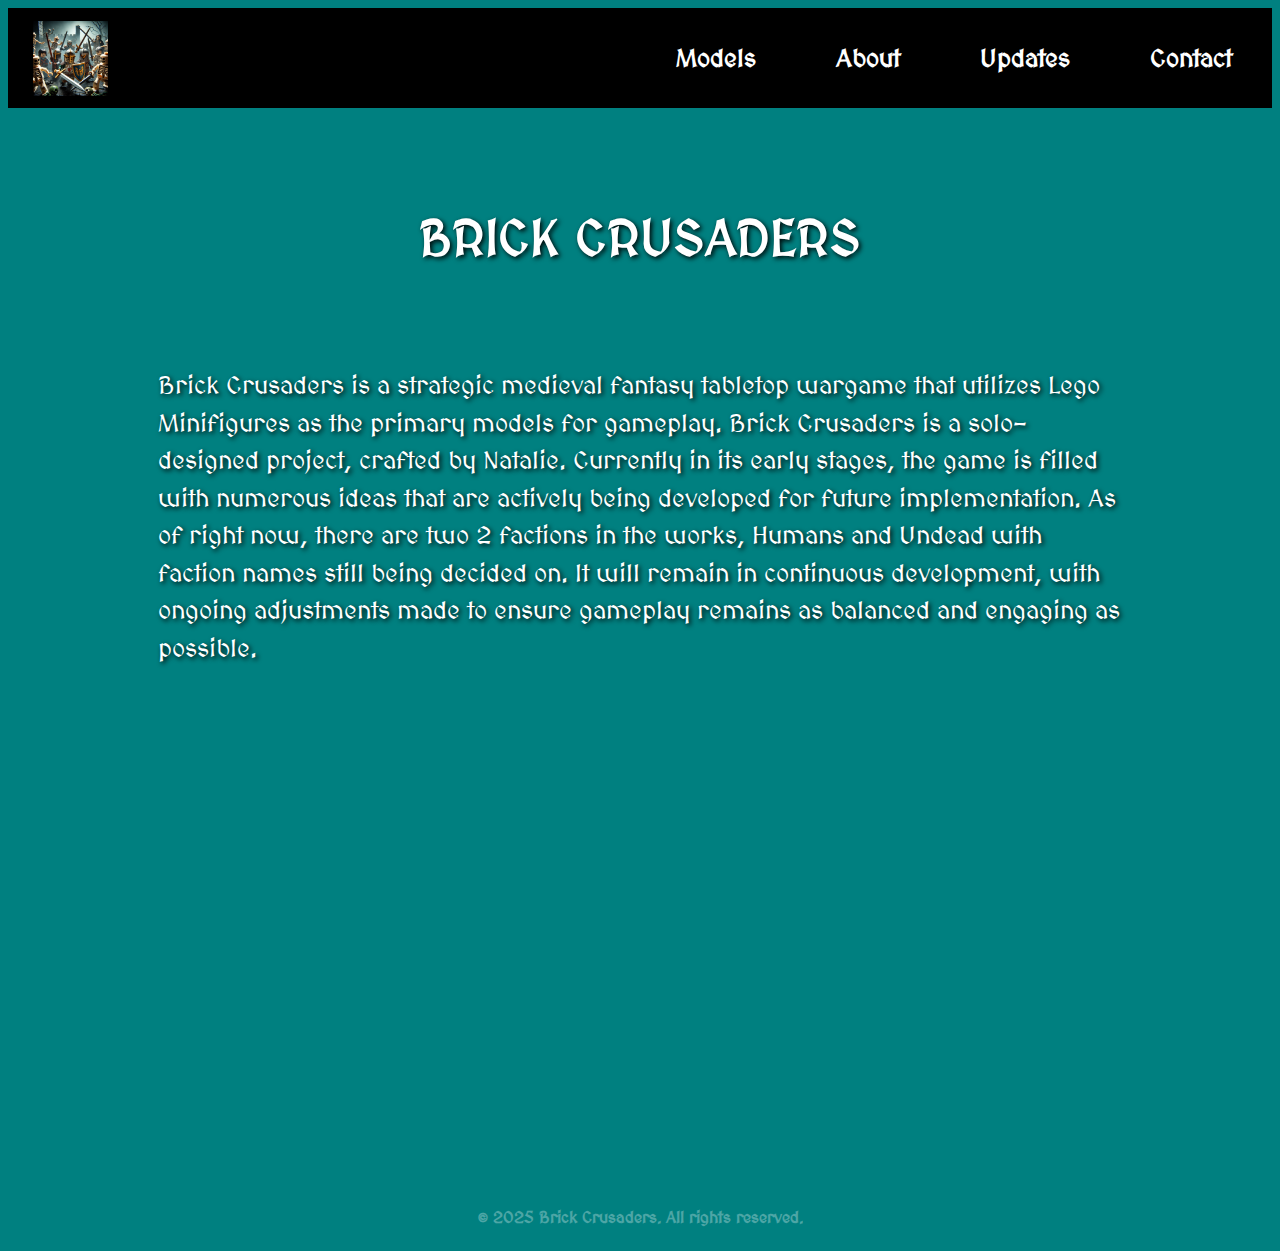
<file: index.html>
<!DOCTYPE html>
<html lang="en">
<head>
    <meta charset="UTF-8">
    <meta name="viewport" content="width=device-width, initial-scale=1.0">
    <title>Brick Crusaders</title>
    <link rel="stylesheet" href="style.css">
    <link rel="icon" href="images/favicon.png" type="images/png">
    <link rel="preconnect" href="https://fonts.googleapis.com">
    <link rel="preconnect" href="https://fonts.gstatic.com" crossorigin>
    <link href="https://fonts.googleapis.com/css2?family=MedievalSharp&display=swap" rel="stylesheet">
</head>
<body>
    <header>
        <nav>
            <a href="index.html">
                <img src="images/logo.png" alt="Logo" class="logo">
            </a>
            <ul class="navbar">
                <li><a href="models.html">Models</a></li>
                <li><a href="about.html">About</a></li>
                <li><a href="updates.html">Updates</a></li>
                <li><a href="contact.html">Contact</a></li>
            </ul>            
        </nav>
    </header>

    <main>

<!-- MAIN -->
        <section>
            <div class="overview">
                <h1>BRICK CRUSADERS</h1>
                <p>Brick Crusaders is a strategic medieval fantasy tabletop wargame that utilizes Lego Minifigures as the primary models for gameplay.
                    Brick Crusaders is a solo-designed project, crafted by Natalie. Currently in its early stages, the game is filled with numerous ideas that are actively being developed for future implementation.
                    As of right now, there are two 2 factions in the works, Humans and Undead with faction names still being decided on.
                    It will remain in continuous development, with ongoing adjustments made to ensure gameplay remains as balanced and engaging as possible.
                 </p>            
            </div>
        </section>

    <!--Needs Work-->
    <footer>
        <p>&copy; 2025 Brick Crusaders. All rights reserved.</p>
    </footer>
</body>
</html>


<!--WEB DESIGN IDEAS BELOW-->

<!--Add A Suggestions Page
    Maybe Move Sections To Seperate Pages
    Faction Names -
    The Argent Order
    Scourgebourne
</file>
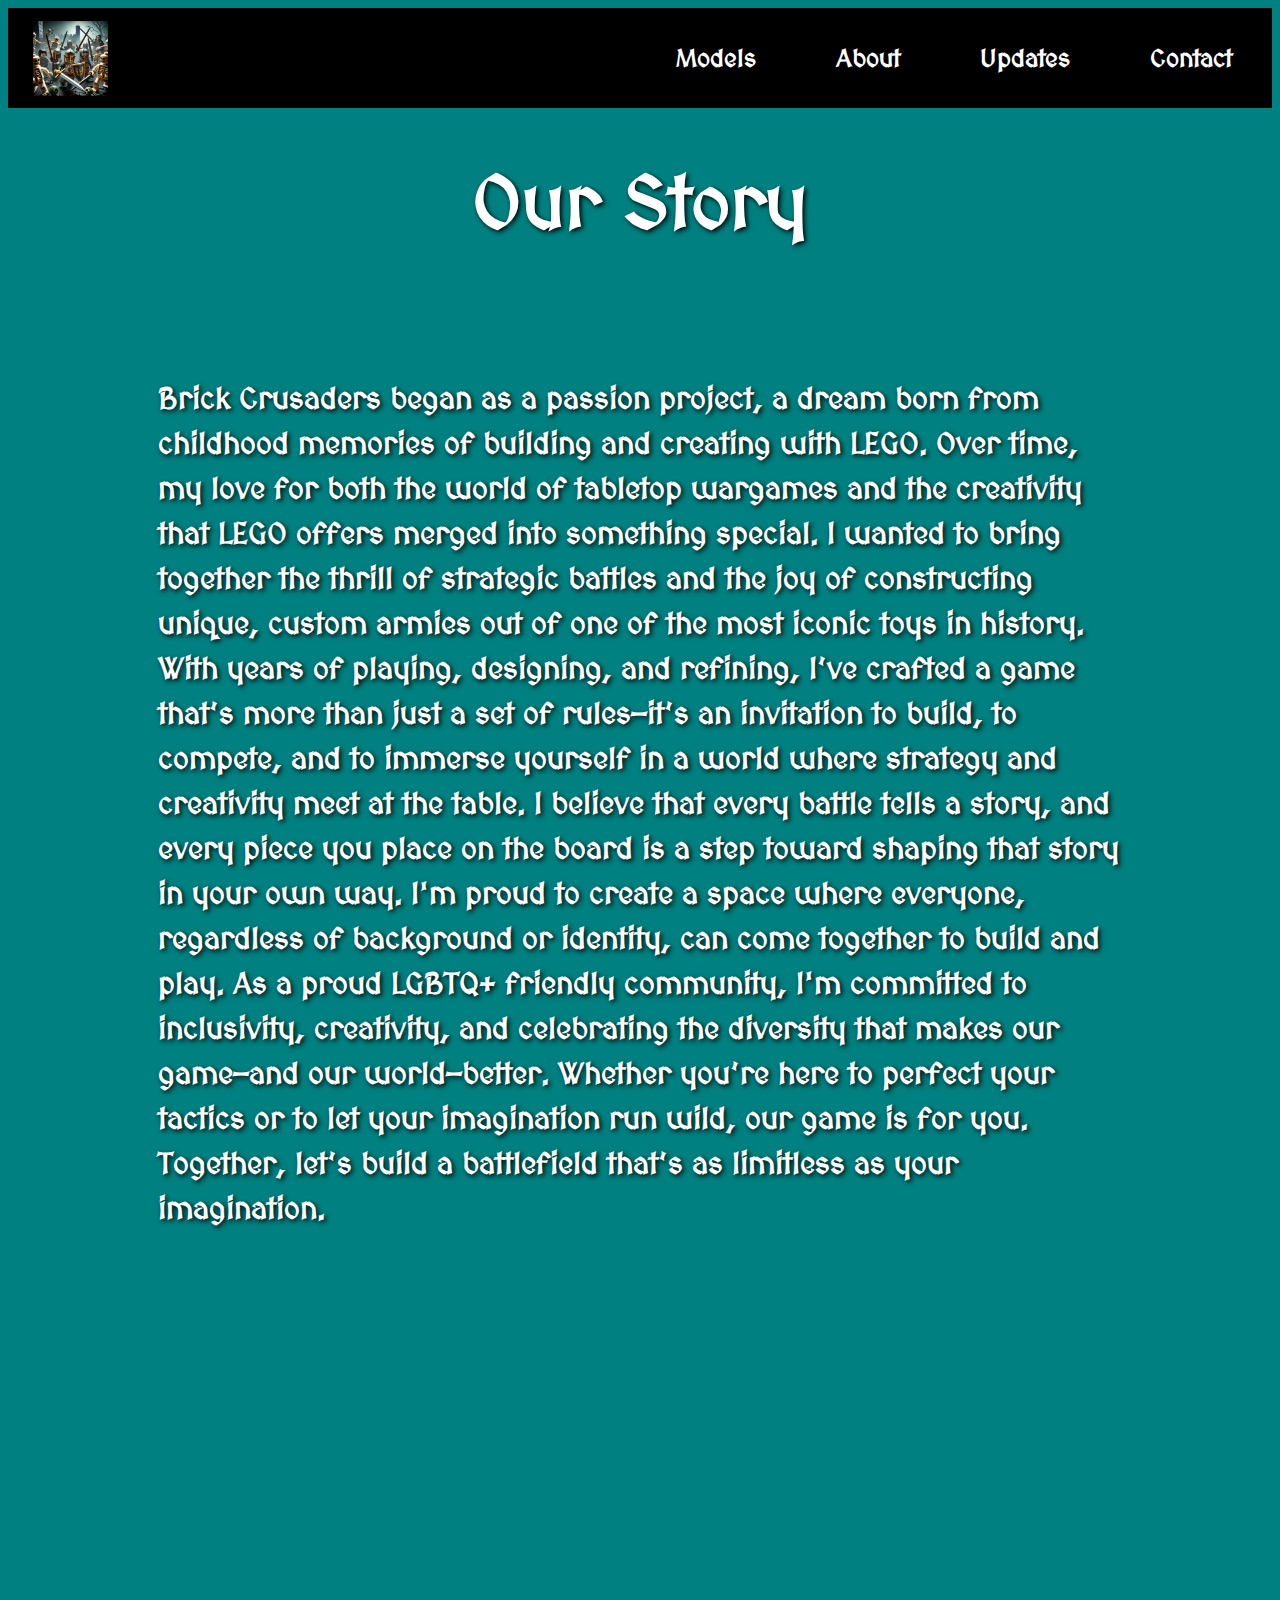
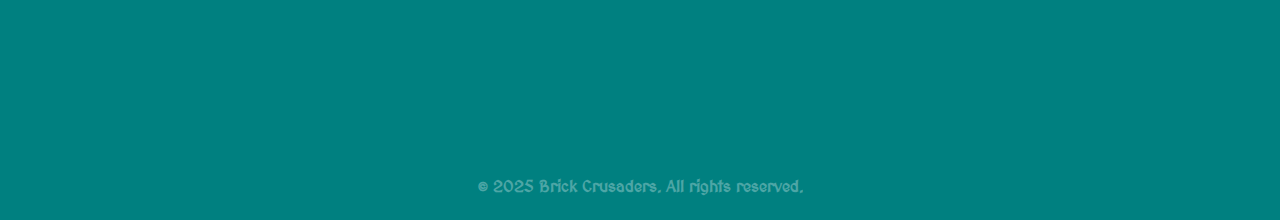
<file: about.html>
<!DOCTYPE html>
<html lang="en">
<head>
    <meta charset="UTF-8">
    <meta name="viewport" content="width=device-width, initial-scale=1.0">
    <link rel="stylesheet" href="style.css">
    <link rel="icon" href="images/favicon.png" type="images/png">
    <link rel="preconnect" href="https://fonts.googleapis.com">
    <link rel="preconnect" href="https://fonts.gstatic.com" crossorigin>
    <link href="https://fonts.googleapis.com/css2?family=MedievalSharp&display=swap" rel="stylesheet">
    <title>About</title>
</head>
<body>
    <header>
        <nav>
            <a href="index.html">
                <img src="images/logo.png" alt="Logo" class="logo">
            </a>            
            <ul class="navbar">
                <li><a href="models.html">Models</a></li>
                <li><a href="about.html">About</a></li>
                <li><a href="updates.html">Updates</a></li>
                <li><a href="contact.html">Contact</a></li>
            </ul>            
        </nav>
    </header>
    
<!-- MAIN -->

    <main>
        <section class="about-section">
            <div class="about">
                <h1>Our Story</h1>
                <p>
                    Brick Crusaders began as a passion project, a dream born from childhood memories of building and creating with LEGO. Over time, my love for both the world of tabletop wargames and the creativity that LEGO offers merged into something special. I wanted to bring together the thrill of strategic battles and the joy of constructing unique, custom armies out of one of the most iconic toys in history.
                    With years of playing, designing, and refining, I’ve crafted a game that’s more than just a set of rules—it’s an invitation to build, to compete, and to immerse yourself in a world where strategy and creativity meet at the table. I believe that every battle tells a story, and every piece you place on the board is a step toward shaping that story in your own way.
                    I'm proud to create a space where everyone, regardless of background or identity, can come together to build and play. As a proud LGBTQ+ friendly community, I'm committed to inclusivity, creativity, and celebrating the diversity that makes our game—and our world—better.
                    Whether you’re here to perfect your tactics or to let your imagination run wild, our game is for you. Together, let’s build a battlefield that’s as limitless as your imagination.
                </p>
            </div>
        </section>
    </main>
    <footer>
        <p>&copy; 2025 Brick Crusaders. All rights reserved.</p>
    </footer>
</body>
</html>
</file>
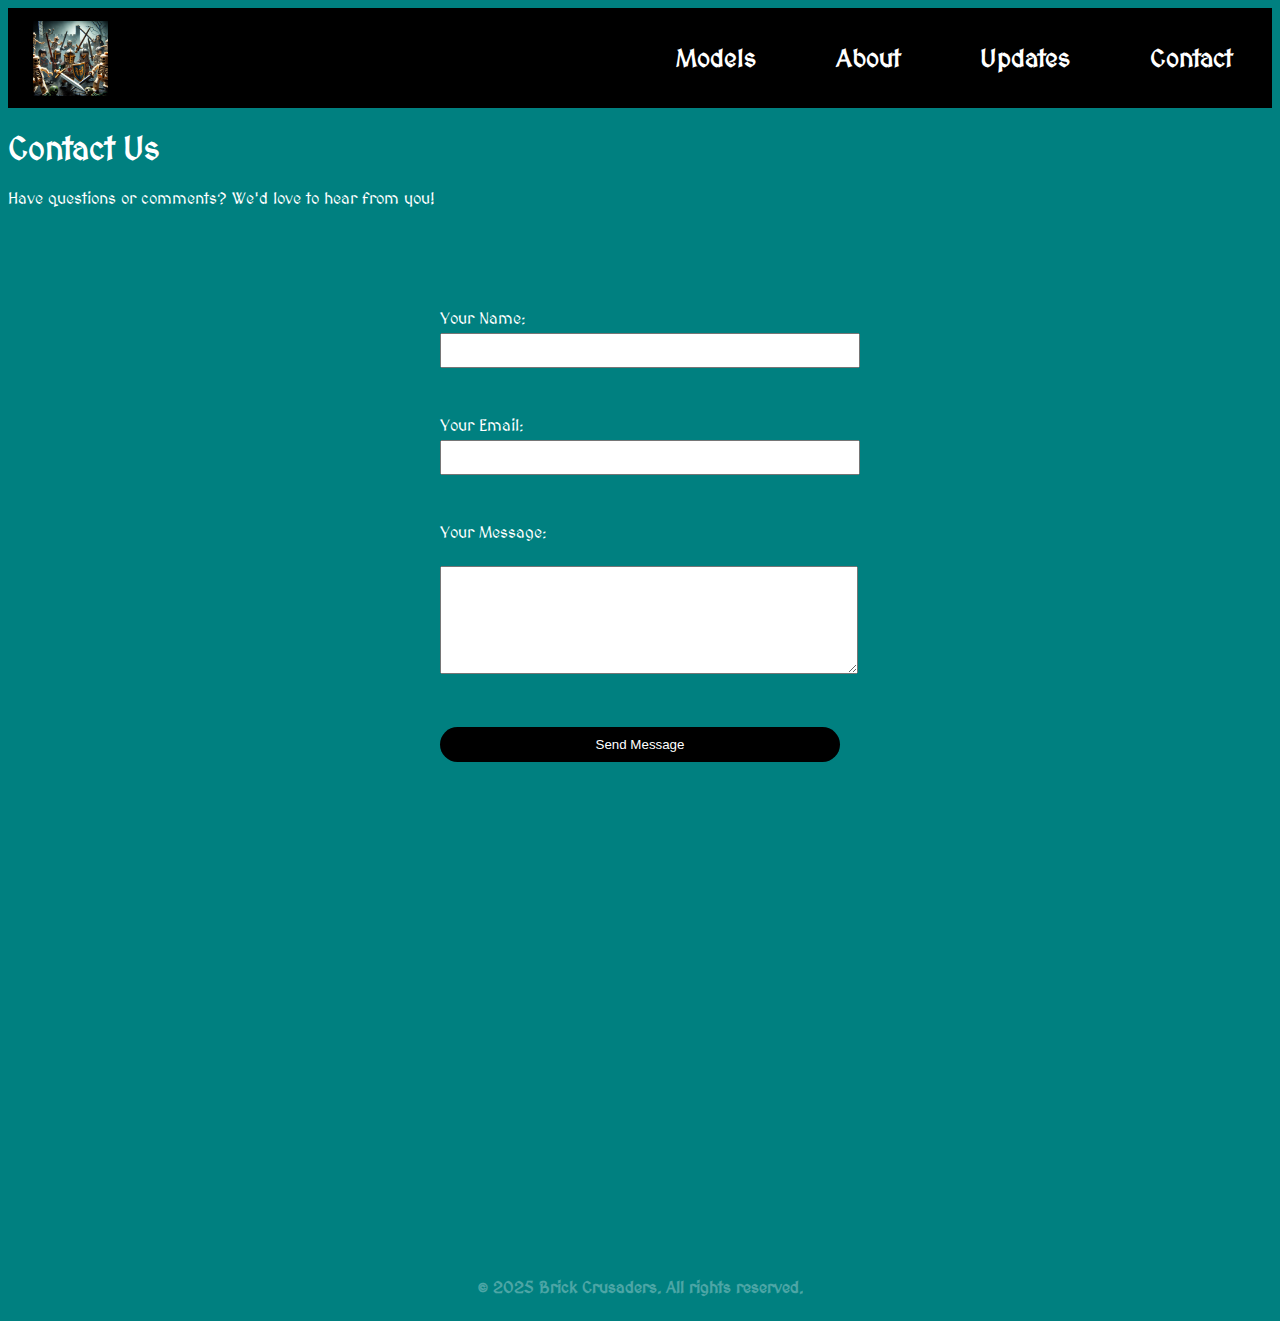
<file: contact-test.html>
<!DOCTYPE html>
<html lang="en">
<head>
    <meta charset="UTF-8">
    <meta name="viewport" content="width=device-width, initial-scale=1.0">
    <title>Brick Crusaders</title>
    <link rel="stylesheet" href="style.css">
    <link rel="icon" href="favicon.png" type="images/png">
    <link rel="preconnect" href="https://fonts.googleapis.com">
    <link rel="preconnect" href="https://fonts.gstatic.com" crossorigin>
    <link href="https://fonts.googleapis.com/css2?family=MedievalSharp&display=swap" rel="stylesheet">
</head>
<body>
    <header>
        <nav>
            <a href="index.html">
                <img src="images/logo.png" alt="Logo" class="logo">
            </a>
            <ul class="navbar">
                <li><a href="models.html">Models</a></li>
                <li><a href="about.html">About</a></li>
                <li><a href="updates.html">Updates</a></li>
                <li><a href="contact.html">Contact</a></li>
            </ul>            
        </nav>
    </header>

    <main>

<!-- CONTACT -->

    <body>
        <h1>Contact Us</h1>
        <p>Have questions or comments? We'd love to hear from you!</p>

        <form action="https://formsubmit.co/info.brickcrusaders@gmail.com" method="POST">
                <label for="name">Your Name:</label>
                <input type="text" id="name" name="name" required><br><br>

                <label for="email">Your Email:</label>
                <input type="email" id="email" name="email" required><br><br>

                <label for="message">Your Message:</label><br>
                <textarea id="message" name="message" rows="6" cols="50" required></textarea><br><br>

                <input type="hidden" name="_next" value="https://yourwebsite.com/thankyou.html">
                <input type="hidden" name="_captcha" value="false">

                <button type="submit">Send Message</button>
            </form>
        </body>
    </main>

<!--Needs Work-->
    <footer>
        <p>&copy; 2025 Brick Crusaders. All rights reserved.</p>
    </footer>
</body>
</html>
</file>
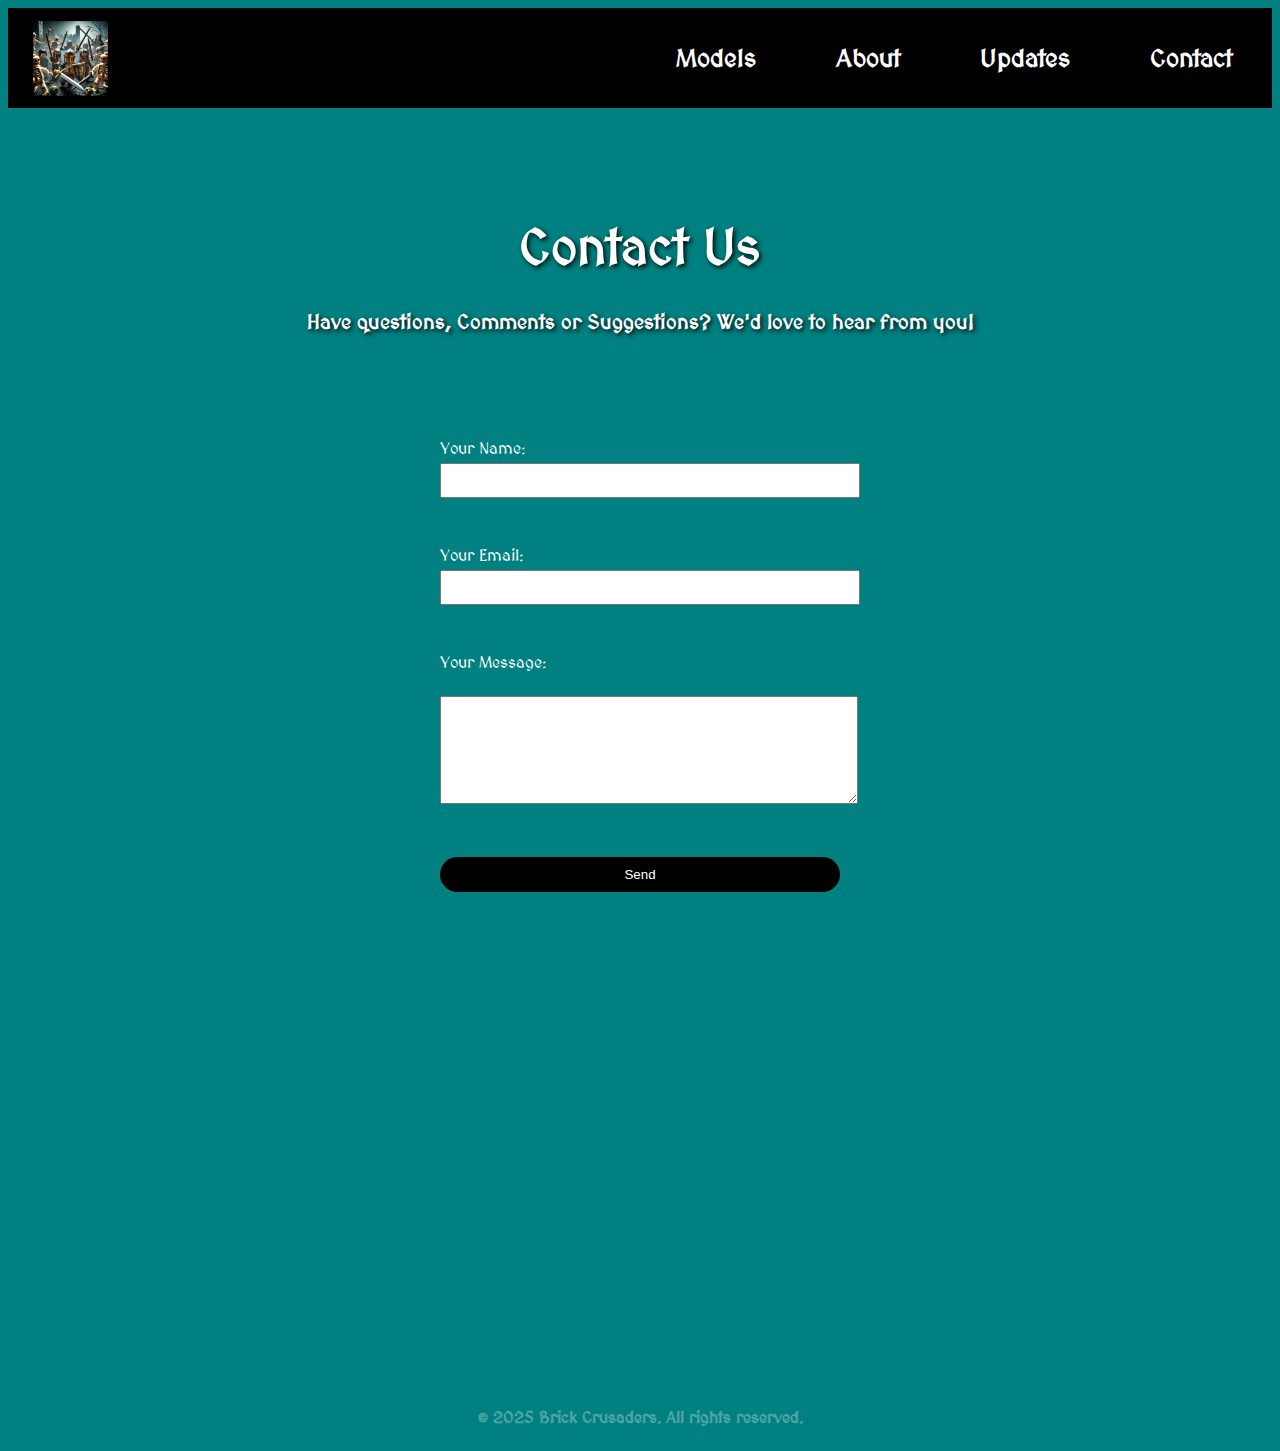
<file: contact.html>
<!DOCTYPE html>
<html lang="en">
<head>
    <meta charset="UTF-8">
    <meta name="viewport" content="width=device-width, initial-scale=1.0">
    <title>Brick Crusaders</title>
    <link rel="stylesheet" href="style.css">
    <link rel="icon" href="favicon.png" type="images/png">
    <link rel="preconnect" href="https://fonts.googleapis.com">
    <link rel="preconnect" href="https://fonts.gstatic.com" crossorigin>
    <link href="https://fonts.googleapis.com/css2?family=MedievalSharp&display=swap" rel="stylesheet">
</head>
<body>
    <header>
        <nav>
            <a href="index.html">
                <img src="images/logo.png" alt="Logo" class="logo">
            </a>
            <ul class="navbar">
                <li><a href="models.html">Models</a></li>
                <li><a href="about.html">About</a></li>
                <li><a href="updates.html">Updates</a></li>
                <li><a href="contact.html">Contact</a></li>
            </ul>            
        </nav>
    </header>

    <main>

<!-- CONTACT -->

    <body>
        <section class="contact-wrapper">
            <div class="contact-content">
                <h1>Contact Us</h1>
                <p>Have questions, Comments or Suggestions? We'd love to hear from you!</p>
            </div>
        </section>    

        <form action="https://formsubmit.co/14d27760f1e2f77b795ef99d7445b547" method="POST">
                <label for="name">Your Name:</label>
                <input type="text" id="name" name="name" required><br><br>

                <label for="email">Your Email:</label>
                <input type="email" id="email" name="email" required><br><br>

                <label for="message">Your Message:</label><br>
                <textarea id="message" name="message" rows="6" cols="50" required></textarea><br><br>

                <input type="hidden" name="_next" value="https://natalier89.github.io/personal-web-design/index.html">
                <input type="hidden" name="_captcha" value="false">

                <button type="submit">Send</button>
            </form>
        </body>
    </main>

<!--Needs Work-->
    <footer>
        <p>&copy; 2025 Brick Crusaders. All rights reserved.</p>
    </footer>
</body>
</html>


<!-- USED FORMSUBMIT -->
</file>
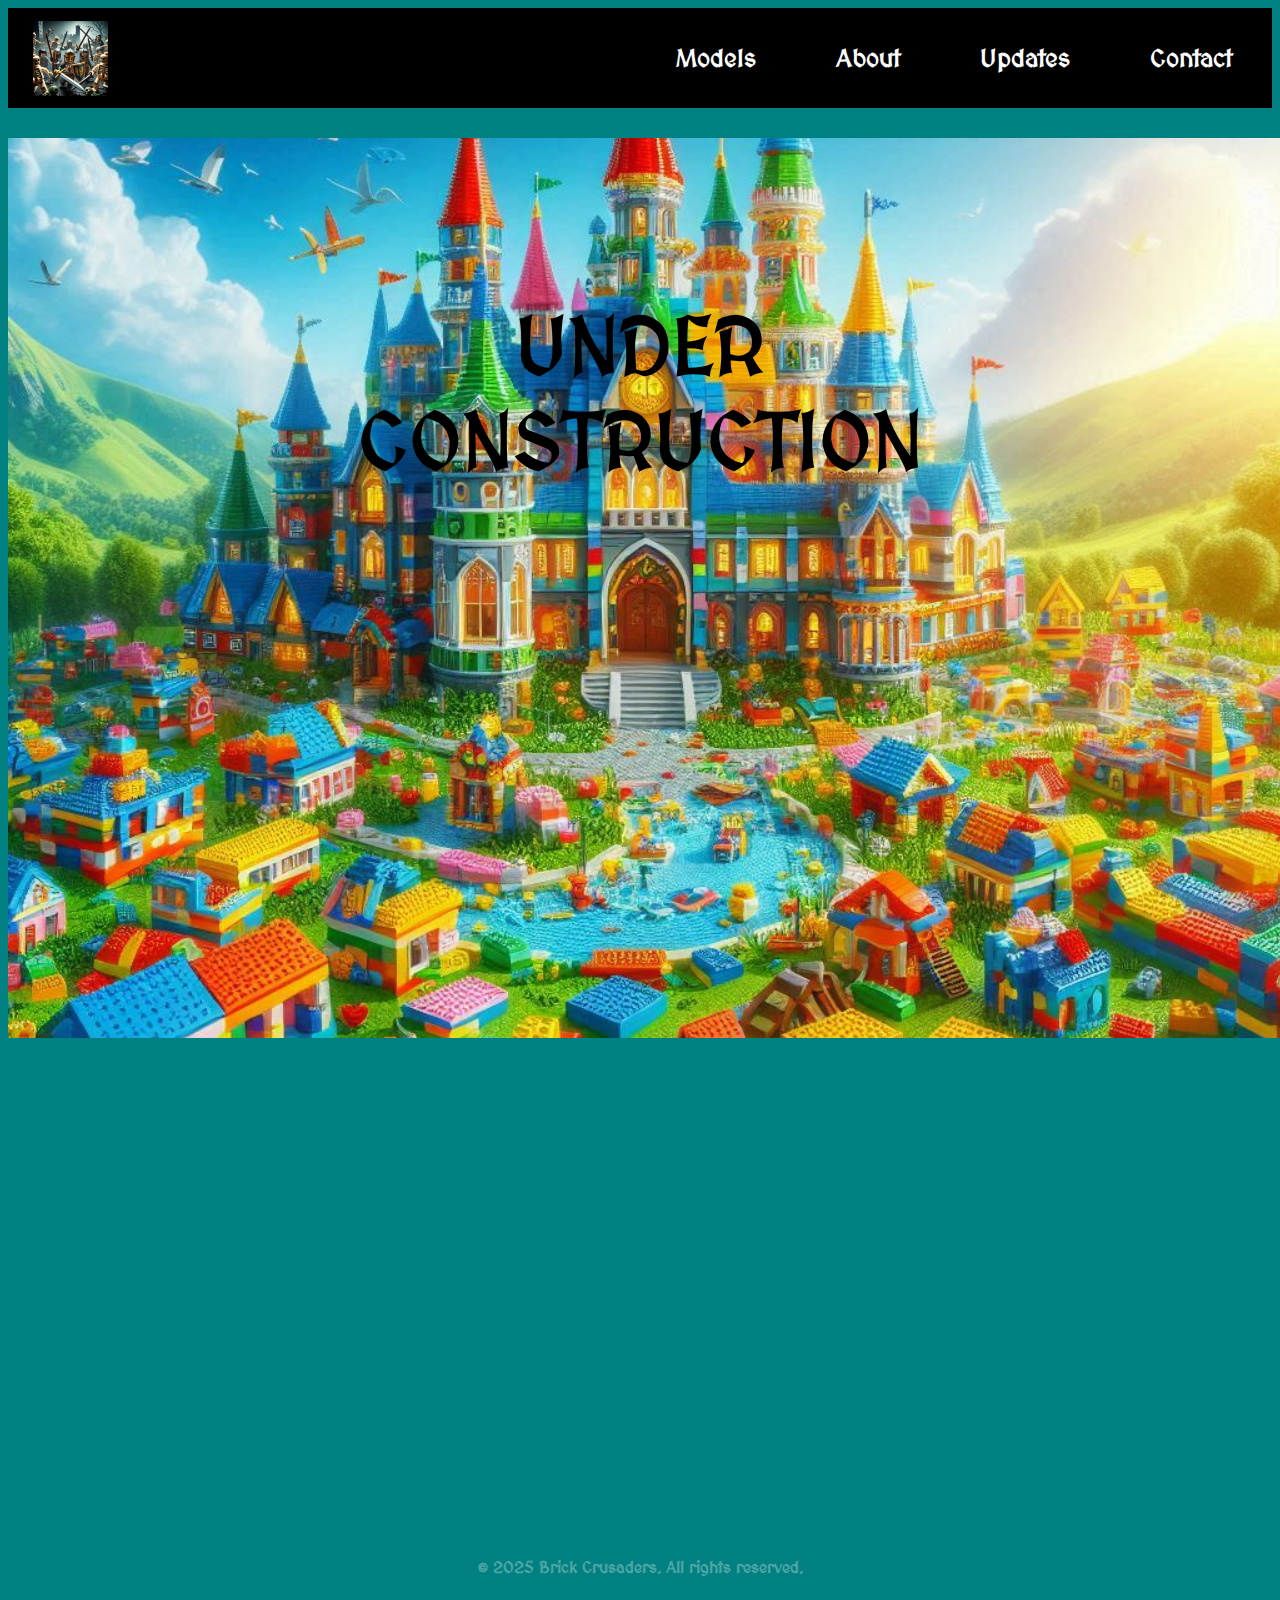
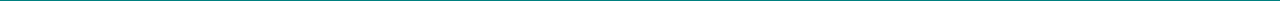
<file: models.html>
<!DOCTYPE html>
<html lang="en">
<head>
    <meta charset="UTF-8">
    <meta name="viewport" content="width=device-width, initial-scale=1.0">
    <link rel="stylesheet" href="style.css">
    <link rel="icon" href="images/favicon.png" type="images/png">
    <link rel="preconnect" href="https://fonts.googleapis.com">
    <link rel="preconnect" href="https://fonts.gstatic.com" crossorigin>
    <link href="https://fonts.googleapis.com/css2?family=MedievalSharp&display=swap" rel="stylesheet">
    <title>Models</title>
</head>

<!-- NAVBAR-->
<body>
    <header>
        <nav>
            <a href="index.html">
                <img src="images/logo.png" alt="Logo" class="logo">
            </a>
            <ul class="navbar">
                <li><a href="models.html">Models</a></li>
                <li><a href="about.html">About</a></li>
                <li><a href="updates.html">Updates</a></li>
                <li><a href="contact.html">Contact</a></li>
            </ul>            
        </nav>
    </header>
    
<!-- MAIN -->

    <main>
        <section lass="construction-section">
            <div class="construction-wrapper">
                <h1 class="construction-text">UNDER CONSTRUCTION</h1>
                <img src="images/underconstruction.png" class="underconstruction">
            </div>
        </section>
    </main>
    <footer>
        <p>&copy; 2025 Brick Crusaders. All rights reserved.</p>
    </footer>
</body>
</html>
</file>
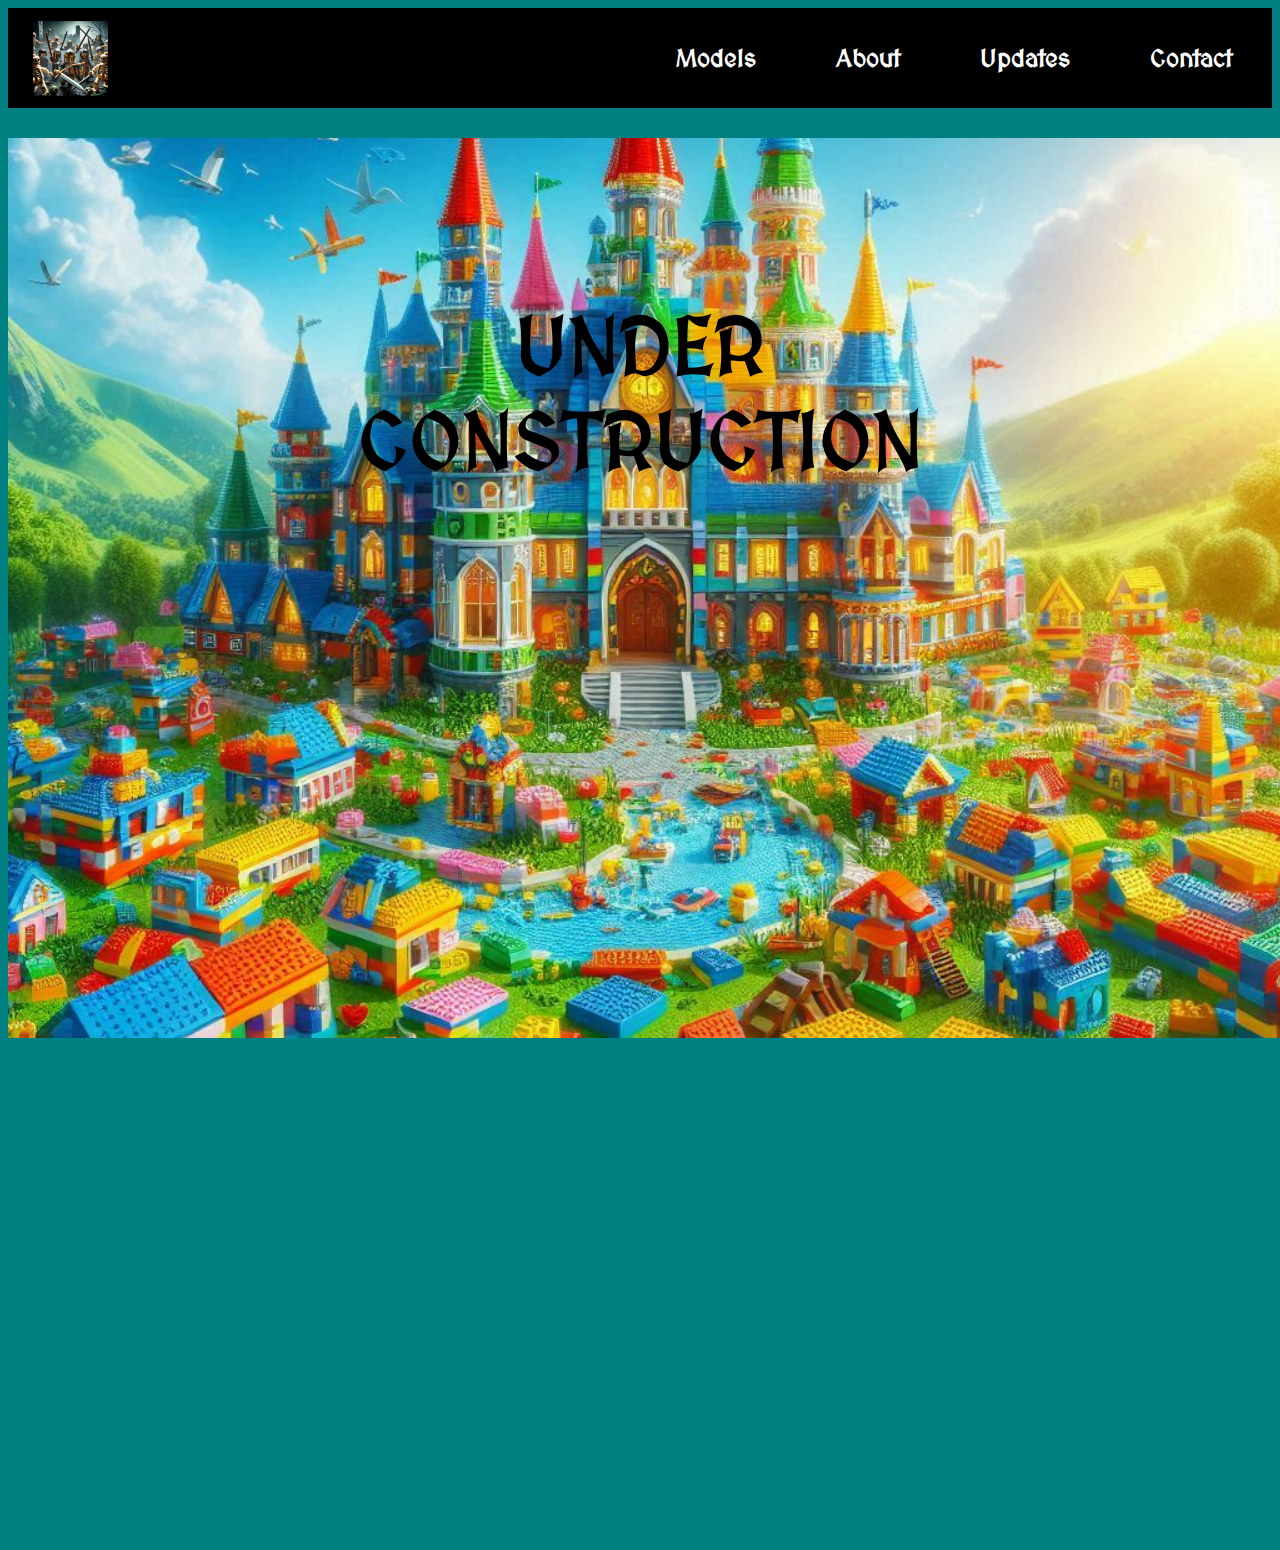
<file: under_constuction.html>
<!-- THIS PAGE IS TO BE USED FOR ANY PAGE CURRENTLY BEING WORKED ON -->

<!DOCTYPE html>
<html lang="en">
<head>
    <meta charset="UTF-8">
    <meta name="viewport" content="width=device-width, initial-scale=1.0">
    <link rel="stylesheet" href="style.css">
    <link rel="icon" href="favicon.png" type="images/png">
    <link rel="preconnect" href="https://fonts.googleapis.com">
    <link rel="preconnect" href="https://fonts.gstatic.com" crossorigin>
    <link href="https://fonts.googleapis.com/css2?family=MedievalSharp&display=swap" rel="stylesheet">
    <title>Under Construction</title>
</head>
<body>
    <header>
        <nav>
            <a href="index.html">
                <img src="images/logo.png" alt="Logo" class="logo">
            </a>
            <ul class="navbar">
                <li><a href="models.html">Models</a></li>
                <li><a href="about.html">About</a></li>
                <li><a href="updates.html">Updates</a></li>
                <li><a href="contact.html">Contact</a></li>
            </ul>            
        </nav>
    </header>
    
<!-- MAIN -->

    <main>
        <section lass="construction-section">
            <div class="construction-wrapper">
                <h1 class="construction-text">UNDER CONSTRUCTION</h1>
                <img src="images/underconstruction.png" class="underconstruction">
            </div>
        </section>
    </main>
    <footer>

    </footer>
</body>
</html>
</file>
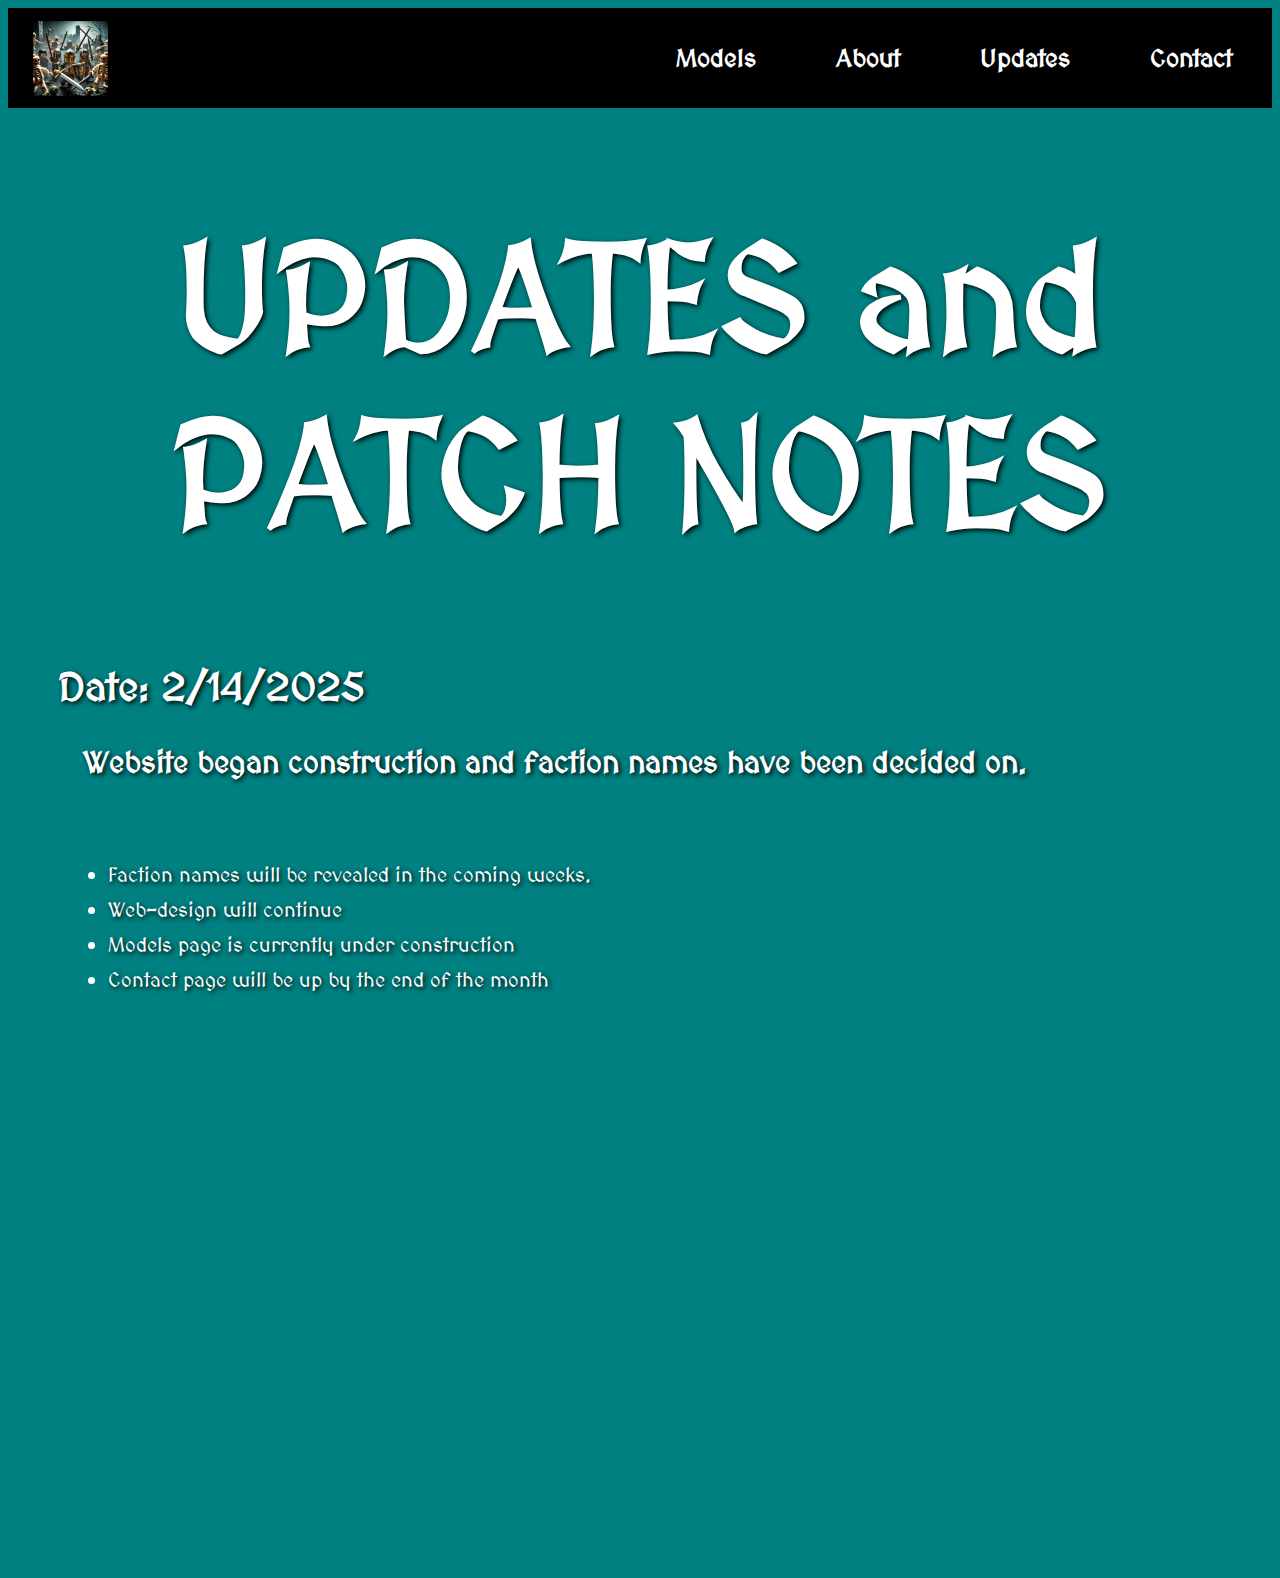
<file: update1.html>
<!DOCTYPE html>
<html lang="en">
<head>
    <meta charset="UTF-8">
    <meta name="viewport" content="width=device-width, initial-scale=1.0">
    <link rel="stylesheet" href="style.css">
    <link rel="icon" href="favicon.png" type="images/png">
    <link rel="preconnect" href="https://fonts.googleapis.com">
    <link rel="preconnect" href="https://fonts.gstatic.com" crossorigin>
    <link href="https://fonts.googleapis.com/css2?family=MedievalSharp&display=swap" rel="stylesheet">
    <title>Updates</title>
</head>
<body>
    <header>
        <nav>
            <a href="index.html">
                <img src="images/logo.png" alt="Logo" class="logo">
            </a>
            <ul class="navbar">
                <li><a href="models.html">Models</a></li>
                <li><a href="about.html">About</a></li>
                <li><a href="updates.html">Updates</a></li>
                <li><a href="contact.html">Contact</a></li>
            </ul>            
        </nav>
    </header>
    
<!-- MAIN -->

    <main>
        <section lass="update-section">
            <div class="update-wrapper">
                <h1>UPDATES and PATCH NOTES</h1>
                <h2>Date: 2/14/2025</h2>
                <p>Website began construction and faction names have been decided on.
                    <ul>
                        <li>Faction names will be revealed in the coming weeks.</li>
                        <li>Web-design will continue</li>
                        <li>Models page is currently under construction</li>
                        <li>Contact page will be up by the end of the month</li>
                    </ul>
                </p>
            </div>
        </section>
    </main>
    <footer>

    </footer>
</body>
</html>
</file>
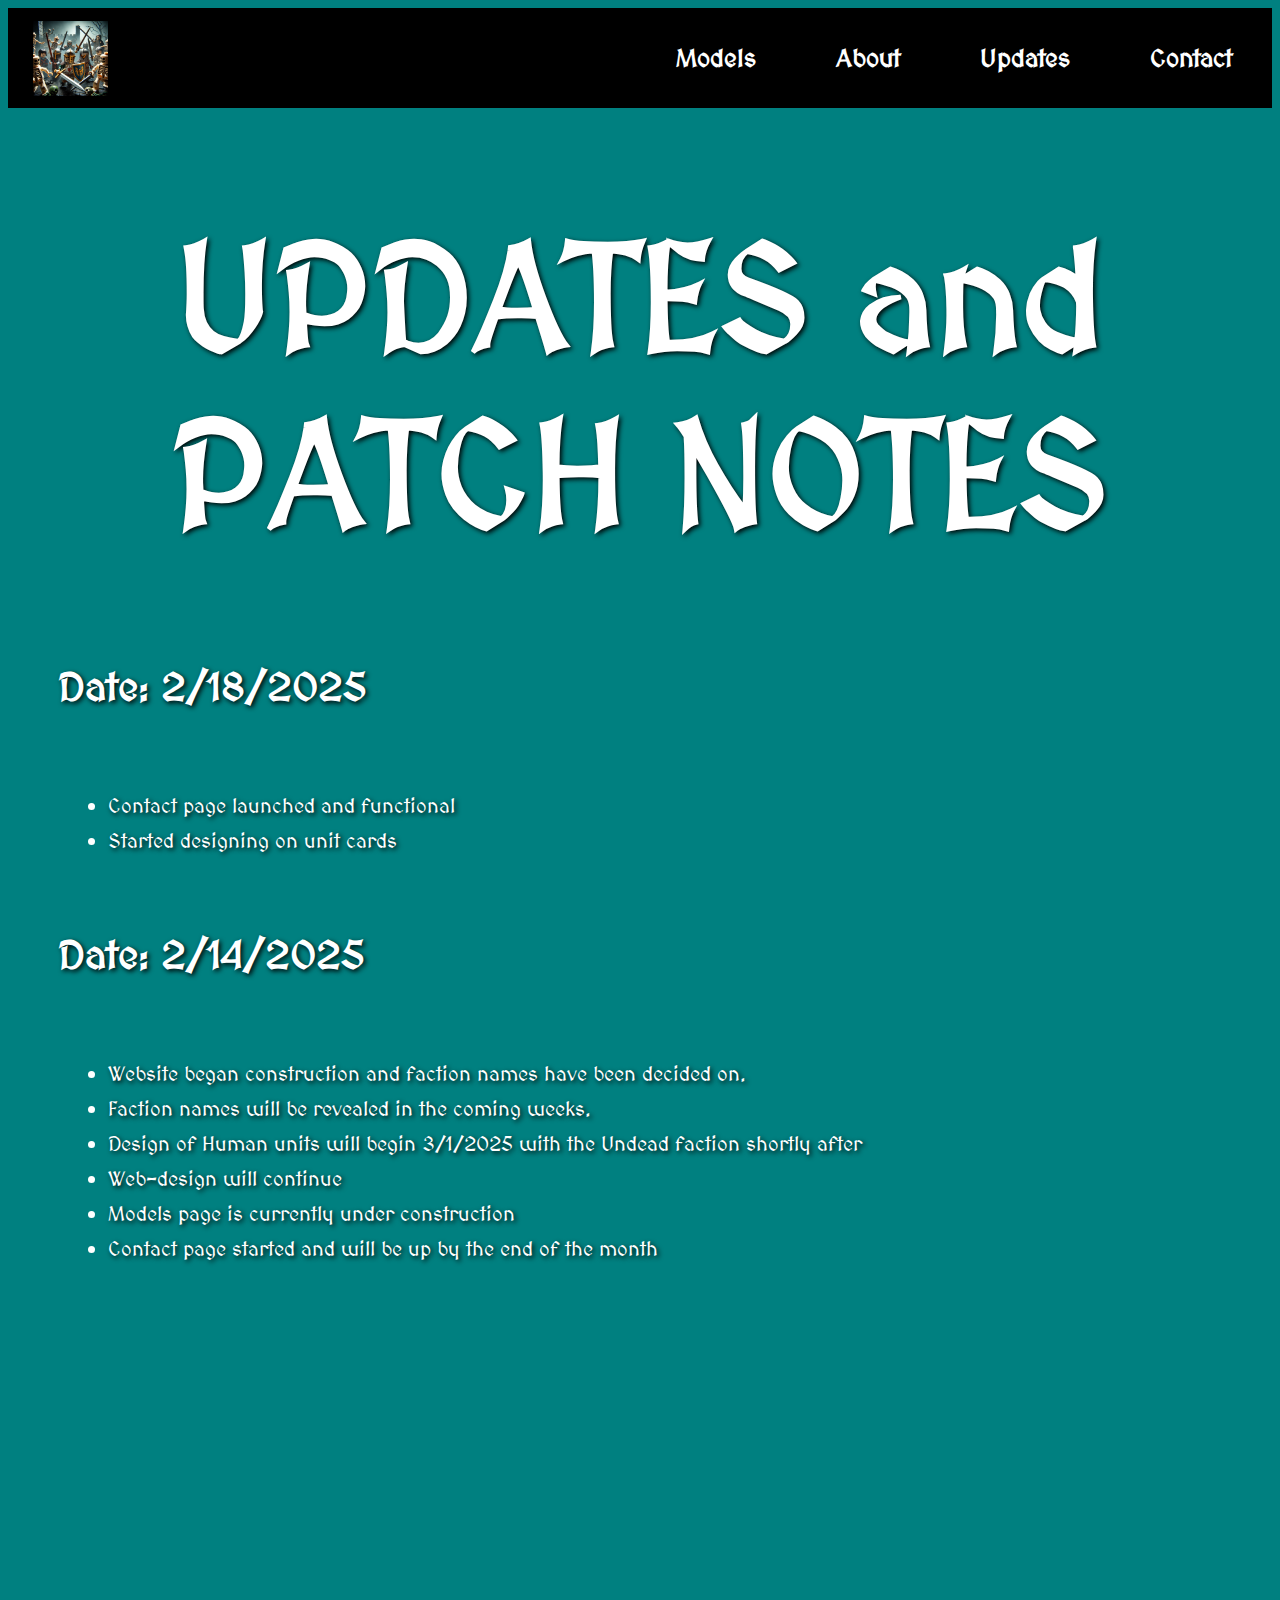
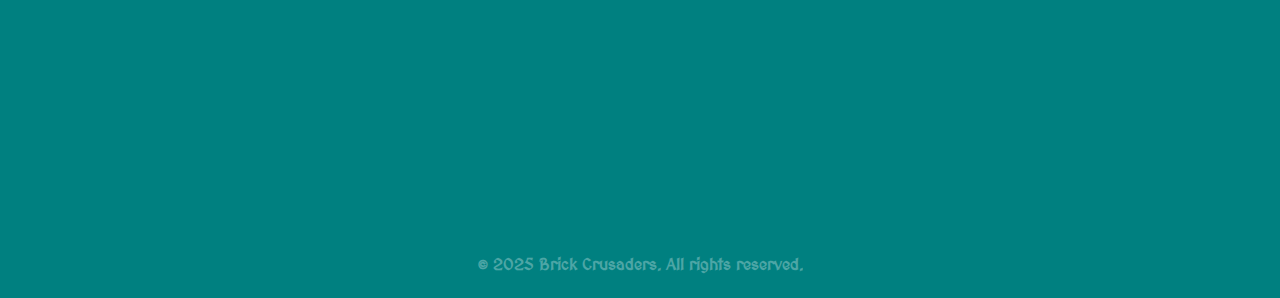
<file: updates.html>
<!DOCTYPE html>
<html lang="en">
<head>
    <meta charset="UTF-8">
    <meta name="viewport" content="width=device-width, initial-scale=1.0">
    <link rel="stylesheet" href="style.css">
    <link rel="icon" href="images/favicon.png" type="images/png">
    <link rel="preconnect" href="https://fonts.googleapis.com">
    <link rel="preconnect" href="https://fonts.gstatic.com" crossorigin>
    <link href="https://fonts.googleapis.com/css2?family=MedievalSharp&display=swap" rel="stylesheet">
    <title>Updates</title>
</head>
<body>
    <header>
        <nav>
            <a href="index.html">
                <img src="images/logo.png" alt="Logo" class="logo">
            </a>
            <ul class="navbar">
                <li><a href="models.html">Models</a></li>
                <li><a href="about.html">About</a></li>
                <li><a href="updates.html">Updates</a></li>
                <li><a href="contact.html">Contact</a></li>
            </ul>            
        </nav>
    </header>
    
<!-- MAIN -->

    <main>
        <section lass="update-section">
            <div class="update-wrapper">
                <h1>UPDATES and PATCH NOTES</h1>

<!-- UPDATE CONTENT -->

                <h2>Date: 2/18/2025</h2>
                    <ul>
                        <li>Contact page launched and functional</li>
                        <li>Started designing on unit cards</li>
                    </ul>

                <h2>Date: 2/14/2025</h2>
                    <ul>
                        <li>Website began construction and faction names have been decided on.</li>
                        <li>Faction names will be revealed in the coming weeks.</li>
                        <li>Design of Human units will begin 3/1/2025 with the Undead faction shortly after</li>
                        <li>Web-design will continue</li>
                        <li>Models page is currently under construction</li>
                        <li>Contact page started and will be up by the end of the month</li>
                    </ul>
                </p>
            </div>
        </section>
    </main>

<!-- FOOTER -->
    <footer>
        <p>&copy; 2025 Brick Crusaders. All rights reserved.</p>
    </footer>
</body>
</html>
</file>
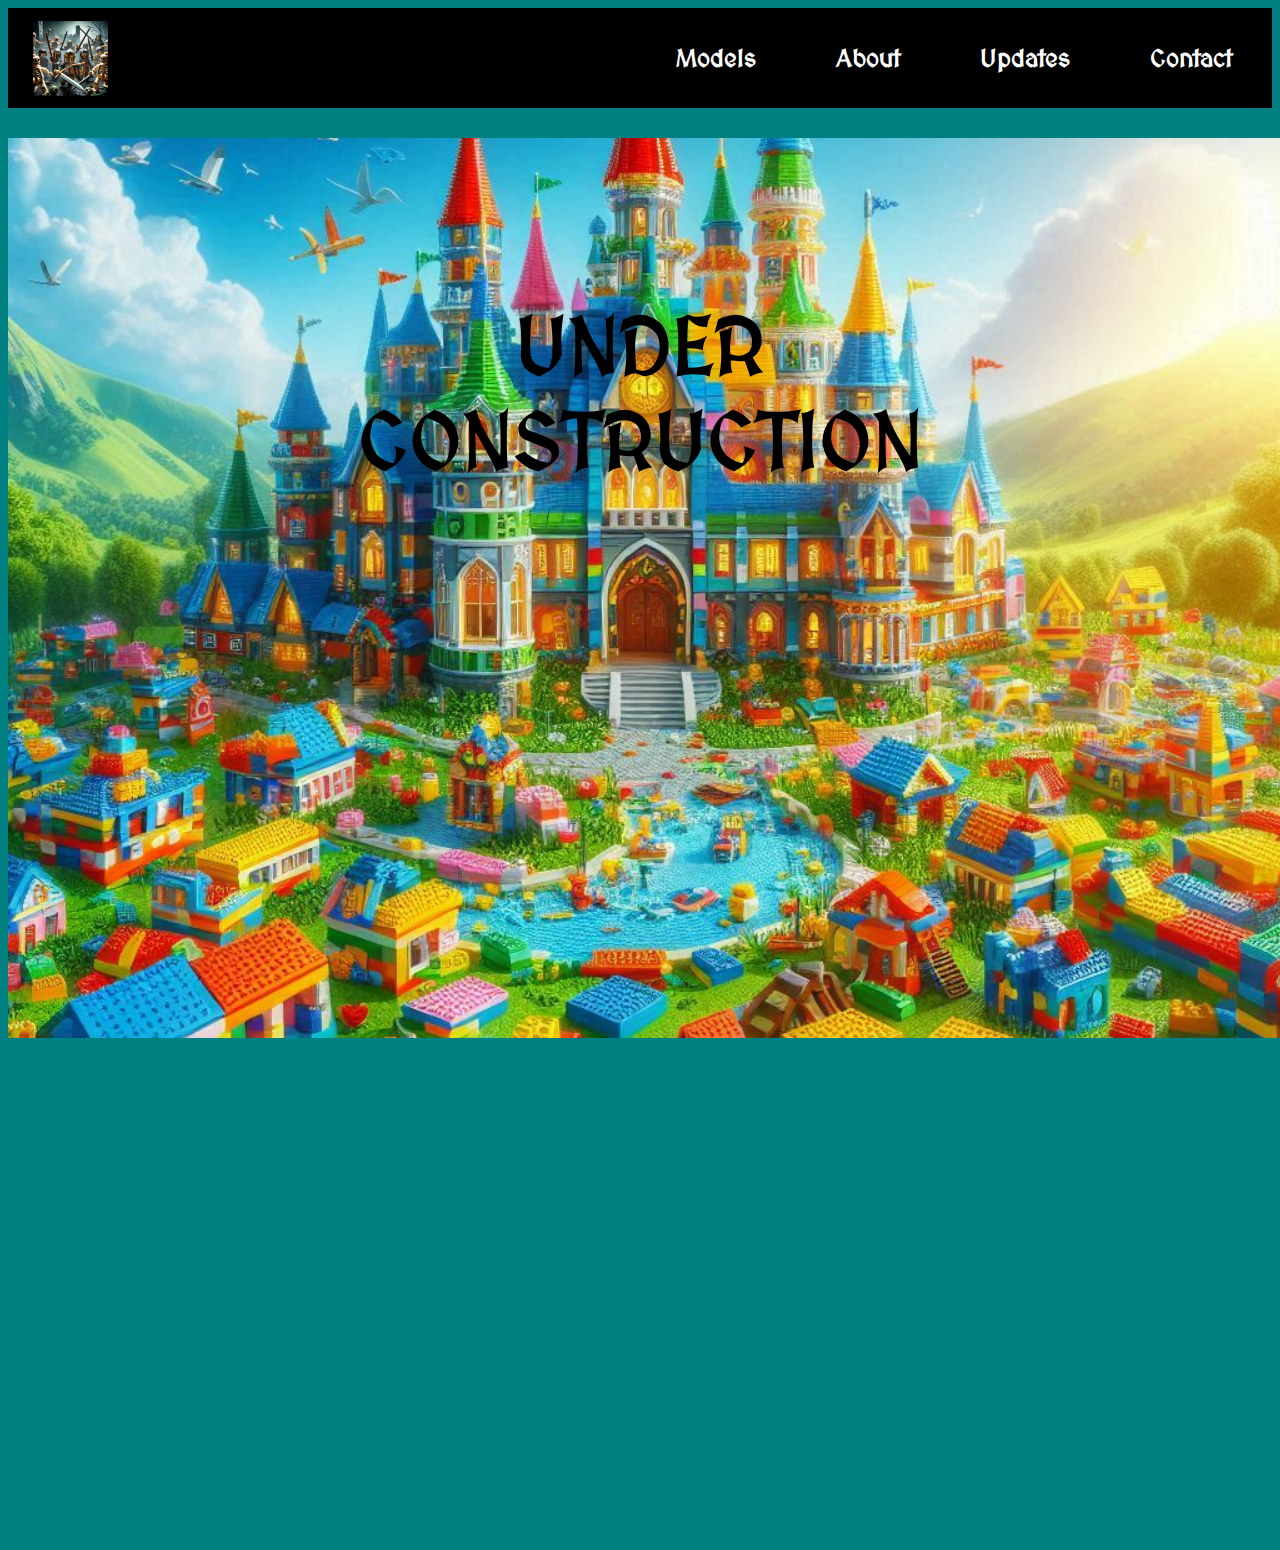
<file: updates1.html>
<!DOCTYPE html>
<html lang="en">
<head>
    <meta charset="UTF-8">
    <meta name="viewport" content="width=device-width, initial-scale=1.0">
    <link rel="stylesheet" href="style.css">
    <link rel="icon" href="favicon.png" type="images/png">
    <link rel="preconnect" href="https://fonts.googleapis.com">
    <link rel="preconnect" href="https://fonts.gstatic.com" crossorigin>
    <link href="https://fonts.googleapis.com/css2?family=MedievalSharp&display=swap" rel="stylesheet">
    <title>Updates</title>
</head>
<body>
    <header>
        <nav>
            <a href="index.html">
                <img src="images/logo.png" alt="Logo" class="logo">
            </a>
            <ul class="navbar">
                <li><a href="models.html">Models</a></li>
                <li><a href="about.html">About</a></li>
                <li><a href="updates.html">Updates</a></li>
                <li><a href="contact.html">Contact</a></li>
            </ul>            
        </nav>
    </header>
    
<!-- MAIN -->

    <main>
        <section lass="construction-section">
            <div class="construction-wrapper">
                <h1 class="construction-text">UNDER CONSTRUCTION</h1>
                <img src="images/underconstruction.png" class="underconstruction">
            </div>
        </section>
    </main>
    <footer>

    </footer>
</body>
</html>
</file>
<file: style.css>
/* UNDER CONSTRUCTION */

.underconstruction {
    display: flex;
    width: 100vw;
    height: 100vh;
    object-fit: cover;
    padding-top: 30px;
}

.construction-section {
    position: relative;
    width: 100%;
    height: 100%;
    overflow: hidden;
}

.construction-wrapper {
    position: relative;
    display: inline-block;
    width: 100%;
    height: 100%;
}

.construction-text {
    position: absolute;
    top: 25%;
    left: 50%;
    transform: translate(-50%, -50%);
    font-size: 5rem;
    font-weight: bold;
    color: black;
    z-index: 10;
    text-align: center;
}

/* FONT */

.medievalsharp-regular {
    font-family: "MedievalSharp", serif;
    font-weight: 400;
    font-style: normal;
  }
  
/* HEADER & NAVBAR */

.logo {
    height: 75px;
    width: 75px;
    border-radius: 25px;
    display: flex;
    align-items: center;
    padding: 25px;
}

nav {
    background-color: black;
    display: flex;
    justify-content: space-between;
    align-items: center;
    width: 100%;
    height: 100px;
}

.navbar {
    list-style-type: none;
    display: flex;
}

.navbar li {
    margin: 0px 15px;
    font-size: 25px;
    font-weight: bold;
    padding: 25px;
}

.navbar a {
    text-decoration: none;
    color: white;
}

body {
    background-color: teal;
    font-family: 'MedievalSharp', cursive;
    color: white;        
}

/* OVERVIEW */

.overview {
    display: flex;
    flex-direction: column;
    justify-content: space-around;
}

.overview h1 {
    padding-top: 100px;
    margin: auto;
    font-size: 50px;
    text-align: center;
    text-shadow: 2px 2px 5px black;
}

.overview p {
    font-size: 25px;
    font-weight: 500;
    text-align: left;
    line-height: 1.5;
    padding-top: 75px;
    padding-left: 150px;
    padding-right: 150px;
    text-shadow: 2px 2px 5px black;
}

/* ABOUT */

.about {
    display: flex;
    flex-direction: column;
}

.about h1 {
    padding-top: 50px;
    margin: auto;
    font-size: 75px;
    text-align: center;
    text-shadow: 2px 2px 5px black;
}

.about p {
    font-size: 30px;
    font-weight: bold;
    text-align: left;
    line-height: 1.5;
    padding-top: 100px;
    padding-left: 150px;
    padding-right: 150px;
    text-shadow: 2px 2px 5px black;
}

/* UPDATES */

.update-section {
    display: flex;
    flex-direction: column;
    justify-content: center;}

.update-wrapper {
    text-align: center;
    font-size: 75px;
    text-shadow: 2px 2px 5px black;
}

.update-wrapper h2 {
    font-size: 40px;
    text-align: left;
    padding-left: 50px;
}

.update-wrapper p {
    font-size: 30px;
    font-weight: bold;
    text-align: left;
    padding-left: 75px;
}

.update-wrapper ul {
    padding-left: 100px;
}

.update-wrapper li {
    font-size: 20px;
    text-align: left;
    padding-top: 5px;
    line-height: 1.5;
}

/* CONTACT */

.contact-wrapper {
    display: flex;
    justify-content: center;
}

.contact-content {
    padding-top: 75px;
    text-align: center;
    text-shadow: 2px 2px 5px black;
}

.contact-content h1 {
    font-size: 50px;
    text-shadow: 2px 2px 5px black;
}

.contact-content p {
    font-size: 20px;
    font-weight: bold;
}

form {
    padding-top: 75px;
    max-width: 400px;
    margin: auto;
    display: flex;
    flex-direction: column;
  }
  
  label {
    margin-top: 10px;
  }
  
  input, textarea {
    width: 100%;
    padding: 8px;
    margin-top: 5px;
  }
  
  button {
    margin-top: 15px;
    padding: 10px;
    background: black;
    color: white;
    border: none;
    cursor: pointer;
    border-radius: 30px;
  }
  
  button:hover {
    background: gray;
  }
  

/* FOOTER */

footer {
    display: flex;
    flex-direction: column;
    text-align: center;
    font-weight: 700;
    padding-top: 65px;
    opacity: .3;
    padding-top: 500px;
}
</file>
